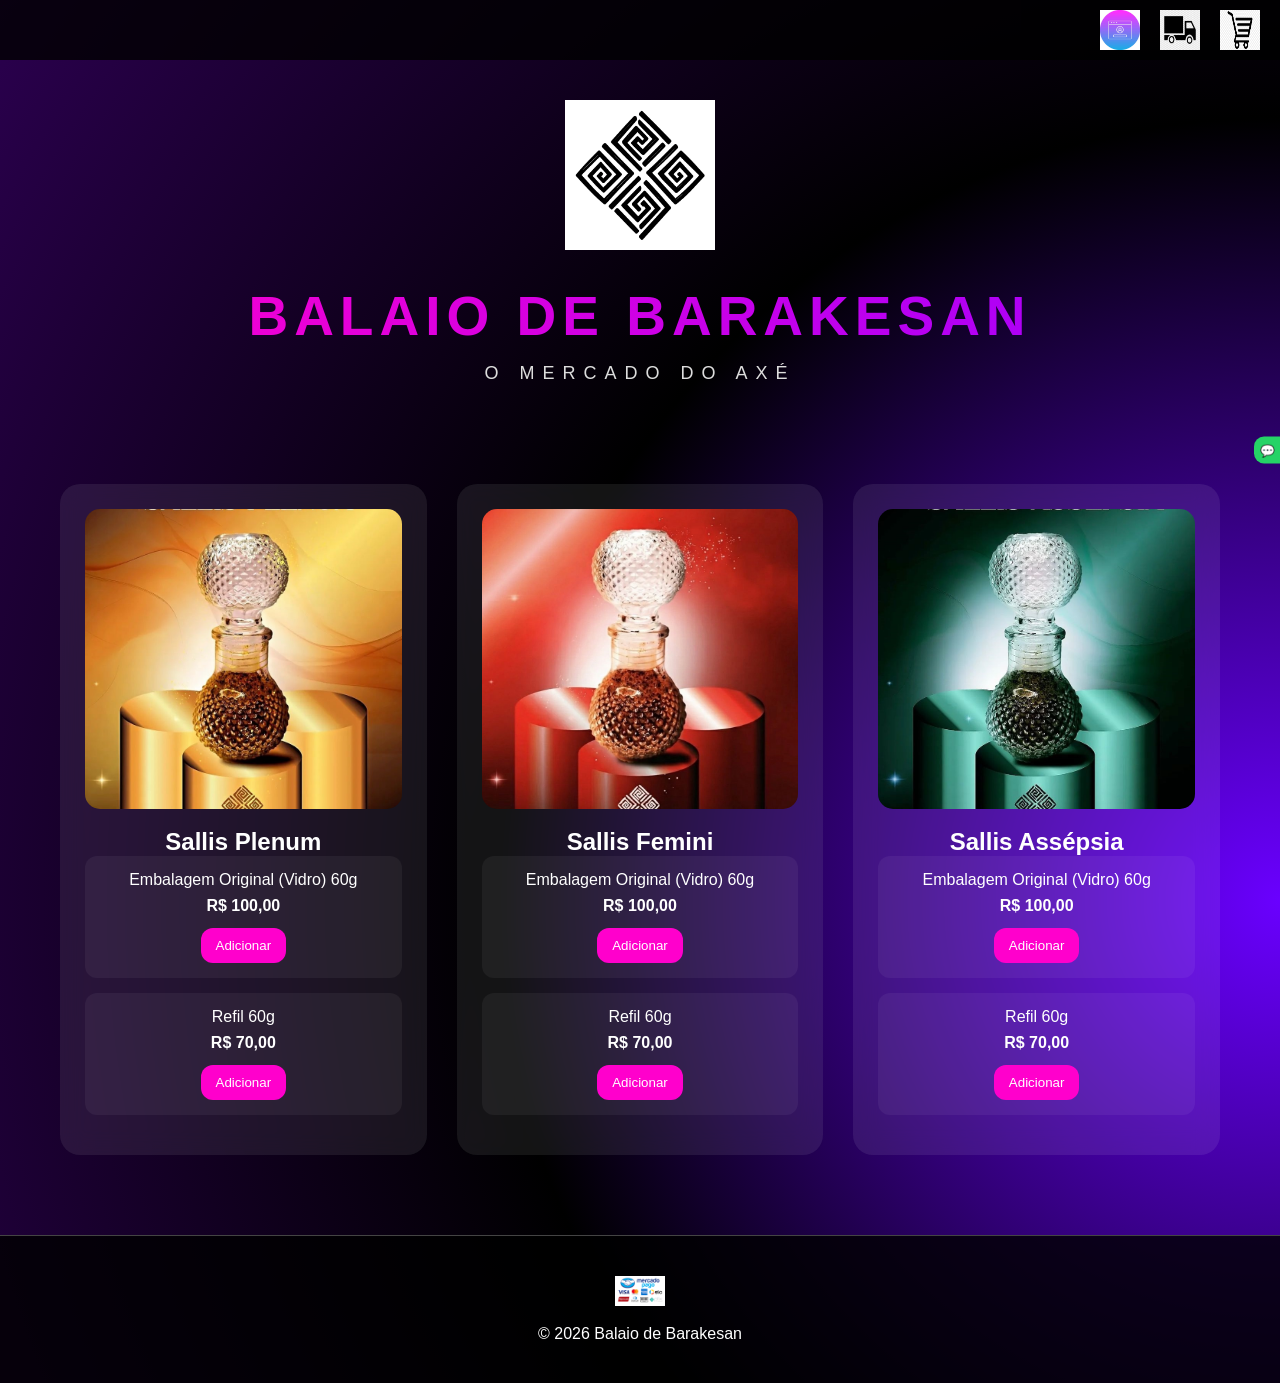
<file: index.html>
<!DOCTYPE html>
<html lang="pt-br">
<head>
<meta charset="UTF-8">
<meta name="viewport" content="width=device-width, initial-scale=1.0">
<title>BALAIO DE BARAKESAN | O MERCADO DO AXÉ</title>
<link rel="stylesheet" href="style.css">
</head>
<body>

<!-- Top bar -->
<div class="top-bar">
  <img src="login.jpg" title="Login / Cadastro" alt="Login">
  <img src="caminhao.jpg" title="Rastreio de Encomenda" alt="Rastreio">
  <img src="carrinho.jpg" title="Carrinho" onclick="toggleCart()" alt="Carrinho">
</div>

<header>
  <img src="logo.png" class="logo" alt="Logo">
  <h1>BALAIO DE BARAKESAN</h1>
  <p>O MERCADO DO AXÉ</p>
</header>

<div class="container">

  <!-- PLENUM -->
  <div class="card plenum-card">
    <img src="plenum.jpg" alt="Plenum">
    <div class="tooltip">
      Saúde, estrutura mental, estabilidade emocional, disposição.<br>
      Sair da depressão, começar novo projeto, trabalhos espirituais, elevar vibração.
    </div>
    <h2>Sallis Plenum</h2>
    <div class="option">
      <p>Embalagem Original (Vidro) 60g</p>
      <div class="price">R$ 100,00</div>
      <button onclick="addToCart('Sallis Plenum - Vidro 60g',100)">Adicionar</button>
    </div>
    <div class="option">
      <p>Refil 60g</p>
      <div class="price">R$ 70,00</div>
      <button onclick="addToCart('Sallis Plenum - Refil 60g',70)">Adicionar</button>
    </div>
  </div>

  <!-- FEMINI -->
  <div class="card femini-card">
    <img src="femini.jpg" alt="Femini">
    <div class="tooltip">
      Disposição, beleza, magnetismo, cura emocional profunda.<br>
      Homens: cura emocional (término, luto, traumas).
    </div>
    <h2>Sallis Femini</h2>
    <div class="option">
      <p>Embalagem Original (Vidro) 60g</p>
      <div class="price">R$ 100,00</div>
      <button onclick="addToCart('Sallis Femini - Vidro 60g',100)">Adicionar</button>
    </div>
    <div class="option">
      <p>Refil 60g</p>
      <div class="price">R$ 70,00</div>
      <button onclick="addToCart('Sallis Femini - Refil 60g',70)">Adicionar</button>
    </div>
  </div>

  <!-- ASSEPSIA -->
  <div class="card assepsia-card">
    <img src="assepsia.jpg" alt="Assépsia">
    <div class="tooltip">
      Limpeza profunda. Limpa e purifica filtrando o mal sem descarregar.
    </div>
    <h2>Sallis Assépsia</h2>
    <div class="option">
      <p>Embalagem Original (Vidro) 60g</p>
      <div class="price">R$ 100,00</div>
      <button onclick="addToCart('Sallis Assépsia - Vidro 60g',100)">Adicionar</button>
    </div>
    <div class="option">
      <p>Refil 60g</p>
      <div class="price">R$ 70,00</div>
      <button onclick="addToCart('Sallis Assépsia - Refil 60g',70)">Adicionar</button>
    </div>
  </div>

</div>

<!-- Carrinho flutuante -->
<div class="cart-float" id="cart-float">
  <h2>🛒 Carrinho</h2>
  <div id="cart-items"></div>
  <div class="total">Total: R$ <span id="total">0.00</span></div>
  <div class="coupon">
    <input type="text" id="coupon" placeholder="Cupom de desconto">
    <button onclick="applyCoupon()">Aplicar</button>
  </div>
  <div class="payment-options">
    <p>Escolha a forma de pagamento ao finalizar a compra</p>
    <div class="payment-methods" id="payment-methods">
      <img src="pagamento.jpg" title="Pagamento" alt="Pagamento">
    </div>
  </div>
</div>

<!-- Aba lateral WhatsApp minimalista -->
<div class="whatsapp-tab" onclick="window.open('https://wa.me/5500000000000','_blank')">
💬
</div>

<!-- Rodapé -->
<footer>
  <div class="payment-methods">
    <img src="pagamento.jpg" title="Pagamento" alt="Pagamento">
  </div>
  <p>&copy; 2026 Balaio de Barakesan</p>
</footer>

<script src="script.js"></script>
</body>
</html>
</file>
<file: style.css>
*{margin:0;padding:0;box-sizing:border-box;}
body{font-family:'Montserrat', sans-serif; color:white; background:black; overflow-x:hidden;}

body::before{
    content:"";
    position:fixed;
    width:200%;
    height:200%;
    background:radial-gradient(circle at center, #6a00ff, #000000, #2b004f);
    animation:energia 18s infinite alternate ease-in-out;
    z-index:-1;
}
@keyframes energia{0%{transform:scale(1);}100%{transform:scale(1.15);}}

/* Top Bar */
.top-bar{
    position:fixed;
    top:0;
    left:0;
    width:100%;
    height:60px;
    display:flex;
    justify-content:flex-end;
    align-items:center;
    gap:20px;
    padding:0 20px;
    background:rgba(0,0,0,0.8);
    z-index:10;
}
.top-bar img{
    width:40px;
    height:40px;
    cursor:pointer;
}

/* Header */
header{
    text-align:center;
    padding:100px 20px 60px;
}

.logo{
    width:150px;
    margin-bottom:30px;
    animation:brilhoRoxo 3s ease-in-out infinite alternate;
}
@keyframes brilhoRoxo{0%{filter:drop-shadow(0 0 5px #6a00ff);}100%{filter:drop-shadow(0 0 40px #ff00cc);transform:scale(1.05);}}

header h1{
    font-family:'Oswald', sans-serif;
    font-size:55px;
    letter-spacing:6px;
    text-transform:uppercase;
    margin-bottom:15px;
    background:linear-gradient(90deg,#ff00cc,#9d00ff);
    -webkit-background-clip:text;
    -webkit-text-fill-color:transparent;
}

header p{
    letter-spacing:8px;
    font-size:18px;
    text-transform:uppercase;
    color:#ddd;
}

/* Container de produtos */
.container{
    max-width:1200px;
    margin:auto;
    padding:40px 20px;
    display:grid;
    grid-template-columns:repeat(auto-fit,minmax(320px,1fr));
    gap:30px;
}

.card{
    background:rgba(255,255,255,0.08);
    backdrop-filter:blur(12px);
    border-radius:20px;
    padding:25px;
    text-align:center;
    position:relative;
    overflow:hidden;
    transition:0.4s;
}

.card img{
    width:100%;
    height:300px;
    object-fit:cover;
    border-radius:15px;
    margin-bottom:15px;
    transition:0.4s;
}

/* Tooltip sobre a imagem */
.tooltip{
    position:absolute;
    top:0;
    left:0;
    width:100%;
    height:100%;
    display:flex;
    align-items:center;
    justify-content:center;
    text-align:center;
    background:rgba(0,0,0,0.6);
    color:white;
    font-size:14px;
    padding:10px 15px;
    border-radius:15px;
    opacity:0;
    pointer-events:none;
    transition:0.3s ease;
}
.card:hover .tooltip{opacity:1;}

.femini-card:hover img{filter:drop-shadow(0 0 30px #ff003c);}
.plenum-card:hover img{filter:drop-shadow(0 0 30px #ffcc00);}
.assepsia-card:hover img{filter:drop-shadow(0 0 30px #00ffb3);}

.option{
    background:rgba(255,255,255,0.05);
    padding:15px;
    border-radius:12px;
    margin-bottom:15px;
}

.price{font-weight:600;margin:8px 0;}

button{
    background:#ff00cc;
    color:white;
    border:none;
    padding:10px 15px;
    border-radius:12px;
    cursor:pointer;
    margin-top:5px;
}

button:hover{background:#c700a3;}

/* Carrinho flutuante */
.cart-float{
    display:none;
    position:fixed;
    top:70px;
    right:20px;
    width:300px;
    background:rgba(0,0,0,0.9); /* Fundo mais sólido */
    border-radius:15px;
    padding:15px;
    z-index:20;
}
.cart-item{display:flex; justify-content:space-between; margin-bottom:10px;}
.remove{color:red; cursor:pointer;}
.total{margin-top:15px; font-weight:bold;}
.coupon{margin-top:15px;}
.payment-options{margin-top:15px;}

/* Rodapé */
footer{
    margin-top:40px;
    padding:40px 20px;
    text-align:center;
    background:rgba(0,0,0,0.8);
    border-top:1px solid #444;
    display:flex;
    flex-direction:column;
    align-items:center;
    gap:15px;
}
.payment-methods img{width:50px; margin:0 10px;}

/* Aba lateral WhatsApp vertical */
.whatsapp-tab{
    position:fixed;
    right:0;
    top:50%;
    transform:translateY(-50%);
    background:#25D366;
    padding:6px; /* aba menor */
    border-radius:10px 0 0 10px;
    cursor:pointer;
    z-index:10;
    writing-mode: vertical-rl;
    text-orientation: upright;
    color:white;
    font-weight:bold;
    display:flex;
    align-items:center;
    justify-content:center;
    font-size:12px; /* letra menor */
}
</file>
